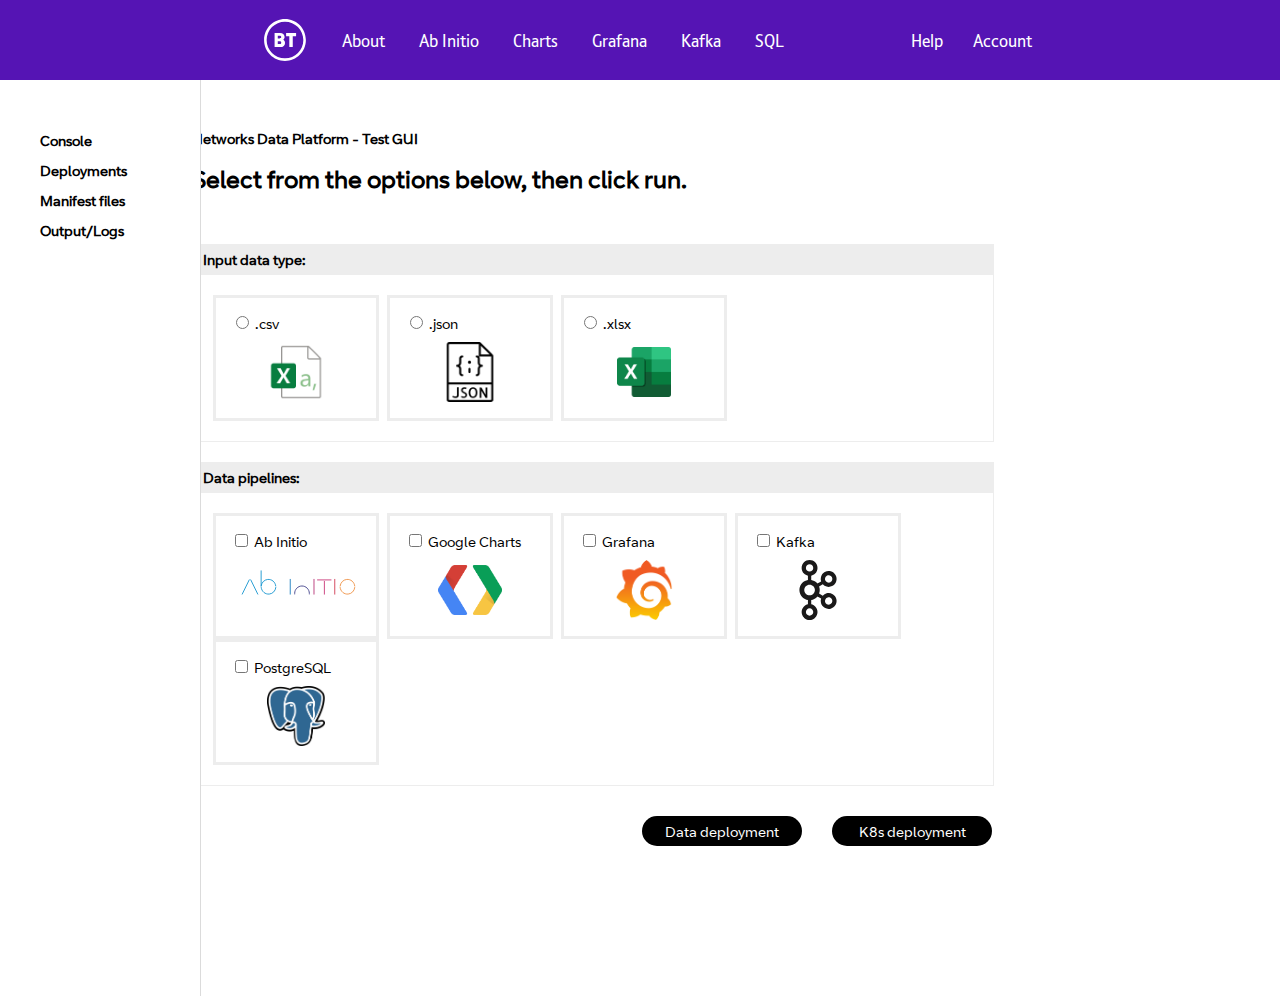
<file: index.html>
<html>
<head>
    <title>Networks Data Platform</title>
    <link rel="stylesheet" href="styles.css">
</head>
<body>
    <div id="header">
        <ul id="navbar">
            <li class="navbarItem"><img id="btLogo" src="BTlogo_RGB_White.svg"></li>
            <li class="navbarItem">About</li>
            <li class="navbarItem">Ab Initio</li>
            <li class="navbarItem">Charts</li>
            <li class="navbarItem">Grafana</li>
            <li class="navbarItem">Kafka</li>
            <li class="navbarItem">SQL</li>
            <li class="navbarItem" id="navbarItemright">Account</li>
            <li class="navbarItem" id="navbarItemright">Help</li>
        </ul>
    </div>

    <div id="siteMenu">
        <ul id="siteMenuList">
            <li class="siteMenuItem siteMenuItemHeader">Console</li>
            <li class="siteMenuItem siteMenuItemHeader">Deployments</li>
            <li class="siteMenuItem siteMenuItemHeader">Manifest files</li>
            <li class="siteMenuItem siteMenuItemHeader">Output/Logs</li>
        </ul>
    </div>

    <div id="mainContent">
        <div id="welcome">
            Networks Data Platform - Test GUI
            <br /> <br />
            <span id="heading">
                Select from the options below, then click run.
            </span>
        </div>
    
        <form id="mainForm">
            <div id="menuBox">
                <div id="menuHeader">
                    Input data type:
                </div>
                <div id="menuChoices">
                    <div id="menuChoice">
                        <input type="radio" id="csv" name="inputType" value="csv">
                        <label for="csv">.csv</label>
                        <img id="menuIcon" src="csv_icon.svg.png">
                    </div>
                    <div id="menuChoice">
                        <input type="radio" id="json" name="inputType" value="json">
                        <label for="json">.json</label>
                        <img id="menuIcon" src="136443.png">
                    </div>
                    <div id="menuChoice">
                        <input type="radio" id="xlsx" name="inputType" value="xlsx">
                        <label for="xlsx">.xlsx</label>
                        <img id="menuIconExcel" src="microsoft-excel-icon-logo-symbol-free-png.webp">
                    </div>
                </div>
            </div>
            <div id="menuBox">
                <div id="menuHeader">
                    Data pipelines:
                </div>
                <div id="menuChoices">
                    <div id="menuChoice">
                        <input type="checkbox" id="abinitio" name="dataPipeline" value="abinitio">
                        <label for="abinitio">Ab Initio</label>
                        <img id="menuIconAbInitio" src="ab-logo.svg">
                    </div>
                    <div id="menuChoice">
                        <input type="checkbox" id="googleCharts" name="dataPipeline" value="googleCharts">
                        <label for="googleCharts">Google Charts</label>
                        <img id="menuIconExcel" src="Google+Developers.png">
                    </div>
                    <div id="menuChoice">
                        <input type="checkbox" id="grafana" name="dataPipeline" value="grafana">
                        <label for="grafana">Grafana</label>
                        <img id="menuIcon" src="Grafana_icon.svg.png">
                    </div>
                    <div id="menuChoice">
                        <input type="checkbox" id="kafka" name="dataPipeline" value="kafka">
                        <label for="kafka">Kafka</label>
                        <img id="menuIcon" src="kafka-icon.svg">
                    </div>
                    <div id="menuChoice">
                        <input type="checkbox" id="postgresql" name="dataPipeline" value="postgresql">
                        <label for="postgresql">PostgreSQL</label>
                        <img id="menuIcon" src="postgresql-icon-1987x2048-v2fkmdaw.png">
                    </div>
                </div>
            </div>
            <div id="formSubmit">
                <input class="submit" id="k8sSubmit" type="submit" value="K8s deployment">
                <input class="submit" id="grafanaSubmit" type="submit" value="Data deployment">
            </div>
        </form>
     </div> 
     <div id="iframes">
     </div>
     <div id="footer">
     </div>
</body>
<script src="jquery.js"></script>
<script src="navbar.js"></script>
<script src="grafana.js"></script>
</html>
</file>
<file: styles.css>
body {
    margin: 0px;
}

input[type=text] {
    border-style: solid;
    border-radius: 10px;
    width: 200px;
    font-family: bt_curve;
    font-size: 14px;
    height: 25px;
    margin-bottom: 20px;
    padding: 10px;
}

#header {
    height: 80px;
    width: 100%;
    background-color: #5514b4;
    position: fixed;
}

#navbar {
    margin-left: 15%;
    margin-right: 15%;
    min-width: 800px;
    padding-right: 100px;
}

#btLogo {
    height: 46px;
    vertical-align: -16px;
}

.navbarItem {
    display: inline-block;
    margin-left: 30px;
    font-size: 18px;
    color: white;
    line-height: 50px;
    font-family: "bt_font_regular";
}

#navbarItemRight {
    float: right;
}

#welcome {
    margin: auto;
    min-width: 800px;
    margin-top: 80px;
    margin-bottom: 50px;
    font-family: "bt_curve";
    font-weight: 1000;
    font-size: 14px;
}

#heading {
    font-size: 24px;
    margin-top: 100px;
}

#siteMenu {
    font-family: "bt_curve";
    line-height: 30px;
    float: left;
    width: 12%;
    min-width: 200px;
    height: 100%;
    margin-top: 80px;
    padding-top: 30px;
    border-right-style: solid;
    border-right-width: 1px;
    border-color: #dbdbdb;
    position: fixed;
    background-color: white;
}

#siteMenuList {
    list-style-type: none;
}

.siteMenuItem {
    margin-right: 50px;
    font-size: 14px;
}

.siteMenuItemHeader {
    font-weight: bold;
}

#mainContent {
    float: left;
    margin-top: 50px;
    margin-left: 15%;
    max-width: 50%;
}

#menuHeader {
    line-height: 30px;
    padding-left: 10px;
    background-color: #ededed;
    font-family: "bt_curve";
    font-weight: 600;
    font-size: 14px;
}

#menuBox {
    border-style: solid;
    border-width: 1px;
    border-color: #ededed;
    min-width: 800px;
    margin-top: 20px;
    background-color: white;
}

#menuChoices {
    font-family: "bt_curve";
    font-size: 14px;
    padding: 20px;
}

#menuChoicesP {
    padding-top: 5px;
    font-family: "bt_curve";
    font-size: 14px;
    line-height: 10px;
    padding-left: 20px;
}

#menuChoice {
    border-style: solid;
    border-color: #ededed;
    height: 90px;
    width: 130px;
    display: inline-block;
    font-size: 14px;
    padding: 15px;
    margin-right: 5px;
}

#menuIcon {
    height: 60px;
    display: block;
    margin: auto;
    padding-top: 10px;
}

#menuIconExcel {
    height: 50px;
    display: block;
    margin: auto;
    padding-top: 15px;
}

#menuIconAbInitio {
    height: 25px;
    display: block;
    padding-top: 20px;
    padding-left: 10px;
}

#formSubmit {
    width: 100%;
    margin-top: 30px;
    min-width: 800px;
}

.submit {
    float: right;
    background-color: black;
    border-style: none;
    border-radius: 20px;
    cursor: pointer;
    color: white;
    width: 160px;
    font-family: bt_curve;
    font-size: 14px;
    height: 30px;
    margin-left: 30px;
}

#monospace {
    white-space: pre-wrap;
    font-family: monospace;
    padding-left: 20px;
}

#iframes {
    margin-top: 10px;
    float: left;
    margin-left: 15%;
    width: 70%;
}

iframe {
    margin-top: 20px;
    height: 400px;
    width: 100%;
    border-style: none;
}

#grafanaConsoles {
    height: 700px;
}

#footer {
    height: 150px;
    float: left;
}

@font-face {
    font-family: "bt_font_regular";
    src: url("BTFont_W_Rg.woff") format("woff");
}

@font-face {
    font-family: "bt_curve";
    src: url("BTCurve_W_Rg.d1585de4.woff2") format("woff2");
}
</file>
